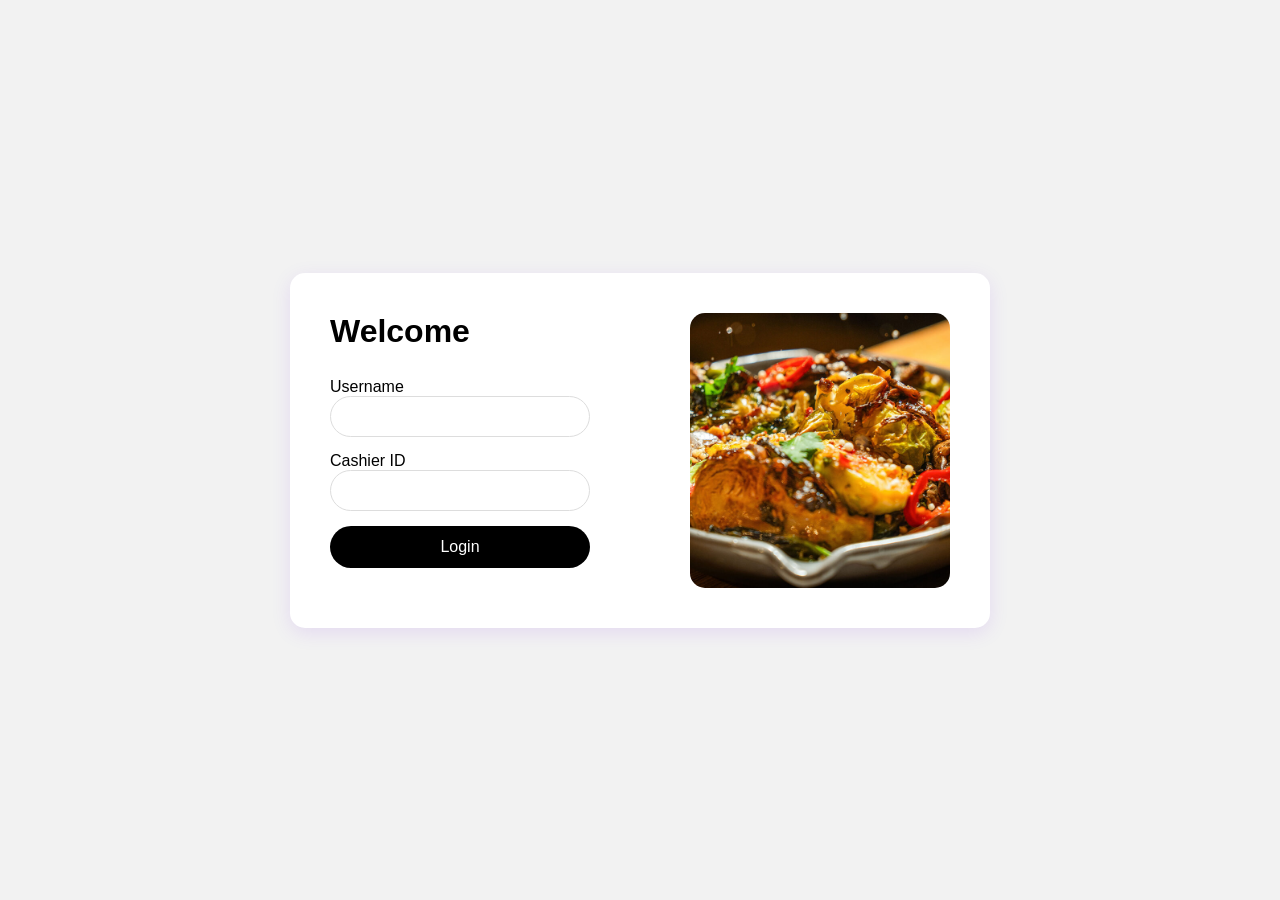
<file: index.html>
<!DOCTYPE html>
<html lang="en">

<head>
    <meta charset="UTF-8">
    <meta name="viewport" content="width=device-width, initial-scale=1.0">
    <title>PS Restaurant</title>
    <link rel="stylesheet" href="styl.css">
</head>

<body>

    <div class="container">
        <div class="login-box">

            <h1>Welcome </h1>
            <br>
            <form action="menu.html">

                Username<br> <input type="text">
                <br>
                Cashier ID <br> <input type="text" pattern="\d{4}" maxlength="4"
                    title="Enter exactly a 4-digit Cashier ID" oninput="this.value = this.value.replace(/[^0-9]/g, '');"
                    required>

                <button class="login-btn">Login</button>

            </form>

        </div>
        <div class="image-box">
            <img src="image/food.jpg" alt="Food Image">
        </div>
    </div>

</body>

</html>
</file>
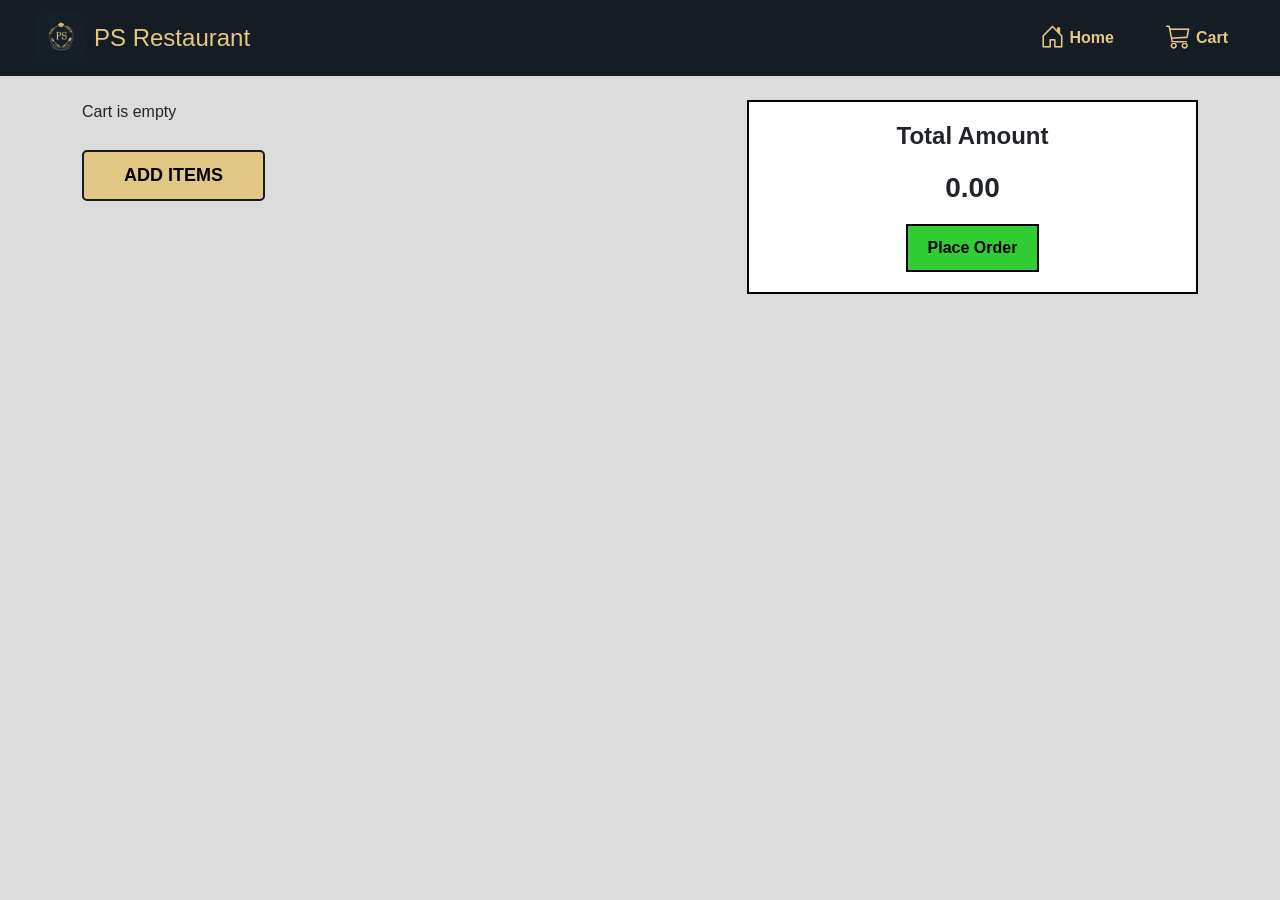
<file: 2.html>
<!DOCTYPE html>
<html lang="en">

<head>

    <meta charset="UTF-8">
    <meta name="viewport" content="width=device-width, initial-scale=1.0">

    <title>PS Restaurant</title>

    <link href="https://cdn.jsdelivr.net/npm/bootstrap@5.3.2/dist/css/bootstrap.min.css" rel="stylesheet">

    <link rel="stylesheet" href="style.css">
    <link href="https://cdn.jsdelivr.net/npm/bootstrap@5.3.2/dist/css/bootstrap.min.css" rel="stylesheet">

    <!-- Bootstrap Icons -->
    <link rel="stylesheet" href="https://cdn.jsdelivr.net/npm/bootstrap-icons@1.11.3/font/bootstrap-icons.css">

    <link rel="stylesheet" href="style.css">
</head>

<body>

    <!-- Header -->
    <nav class="navbar navbar-expand-lg header px-4 sticky-top">
        <div class="container-fluid">
            <a class="navbar-brand d-flex align-items-center" href="menu.html">
                <img src="image/logo.png" alt="PS Restaurant Logo" style="height: 50px;">
                <h1 class="mb-0 ms-2" style="color: #E2c785; font-size: 1.5rem;">PS Restaurant</h1>
            </a>
            <button class="navbar-toggler" type="button" data-bs-toggle="collapse" data-bs-target="#navbarNav"
                aria-controls="navbarNav" aria-expanded="false" aria-label="Toggle navigation"
                style="background-color: #E2c785;">
                <span class="navbar-toggler-icon"></span>
            </button>
            <div class="collapse navbar-collapse justify-content-end" id="navbarNav">
                <div class="navbar-nav icons mt-3 mt-lg-0">
                    <a class="nav-link mx-2" href="menu.html"><i class="bi bi-house-door"></i>Home</a>
                    <a class="nav-link mx-2" href="2.html"><i class="bi bi-cart3"></i>Cart</a>
                </div>
            </div>
        </div>
    </nav>


    <div class="container mt-4">

        <div class="row">

            <!-- CART ITEMS -->
            <div class="col-lg-7 mb-4">

                <div id="cartItemsContainer">
                    <!-- Dynamic Cart Items -->
                </div>


                <button class="add-btn" onclick="window.location.href='menu.html'">ADD ITEMS</button>

            </div>


            <!-- TOTAL BOX -->
            <div class="col-lg-5">

                <div class="total-box">

                    <h4>Total Amount</h4>

                    <h3 id="totalPrice">XXXX.XX</h3>

                    <button class="order-btn" onclick="openPayment()">Place Order</button>

                </div>

            </div>

        </div>

    </div>


    <!-- PAYMENT MODAL -->

    <div id="paymentModal" class="payment-modal">

        <div class="payment-box" id="paymentDetails">

            <h2>Total Billing Amount is</h2>

            <h1 id="billAmount">XXXX.XX</h1>

            <div class="mt-4 form-group justify-content-center d-flex align-items-center gap-2">

                <label class="fw-bold">Pay in :</label>

                <select id="paymentMethod" onchange="checkPaymentMethod()" class="border border-dark fw-bold p-1">
                    <option>Choose</option>
                    <option>Cash</option>
                    <option>Card</option>
                </select>

            </div>

            <div id="receiveCashMsg" class="receive-cash" style="display: none;">
                Receive the cash
            </div>

            <div class="mt-4 buttons-container">

                <button onclick="window.location.href='menu.html'" class="cancel">Cancel</button>

                <button onclick="processPayment()" class="pay">Pay Now</button>

            </div>

        </div>

        <div class="payment-box" id="paymentSuccess" style="display: none;">
            <h2>Payment Successful !</h2>
            <h1 id="successAmount">XXXX.XX</h1>

            <div class="success-icon my-4">
                <i class="bi bi-check"></i>
            </div>

            <div class="action-btns mt-4">
                <button onclick="goHome()" class="home-btn"><i class="bi bi-house-door"></i></button>
                <button onclick="window.location.href='index.html'" class="hourglass-btn"><i
                        class="bi bi-hourglass-split"></i></button>
            </div>
        </div>

    </div>


    <script src="https://cdn.jsdelivr.net/npm/bootstrap@5.3.2/dist/js/bootstrap.bundle.min.js"></script>
    <script src="script.js"></script>

</body>

</html>
</file>
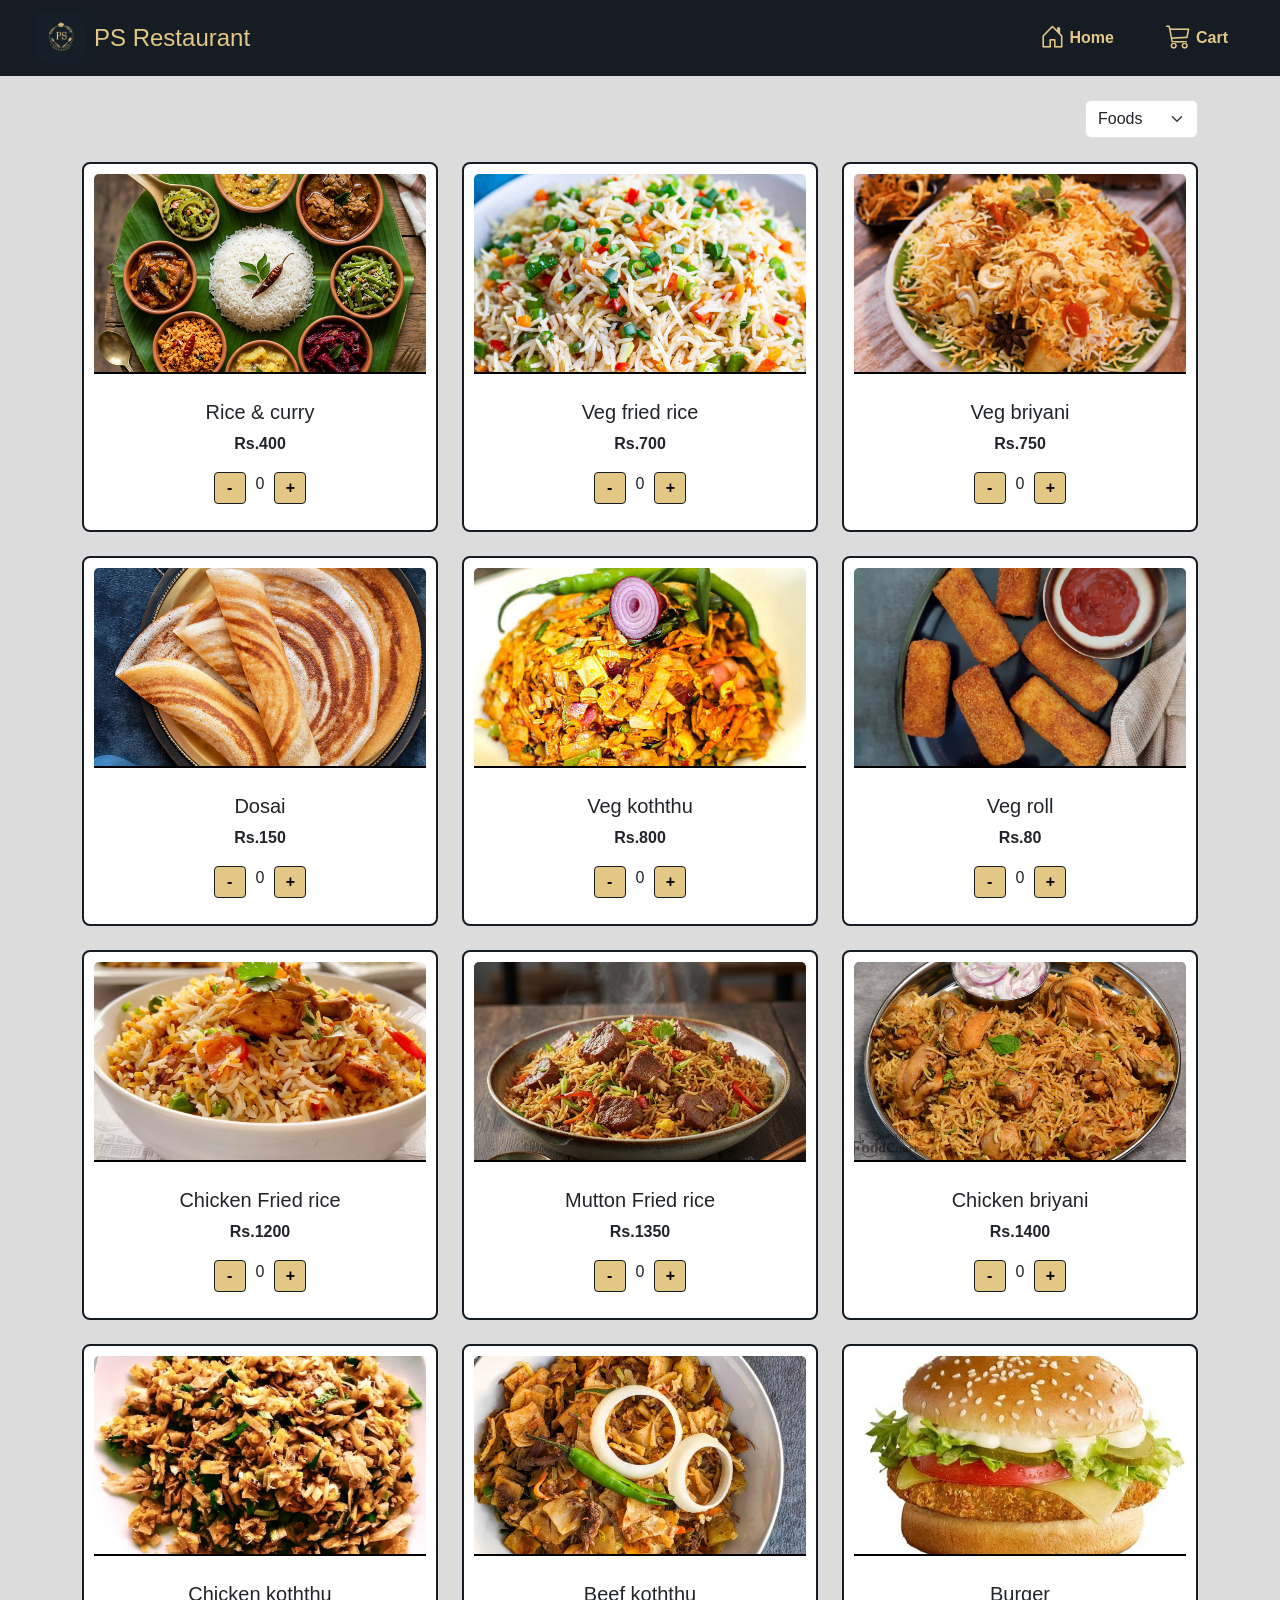
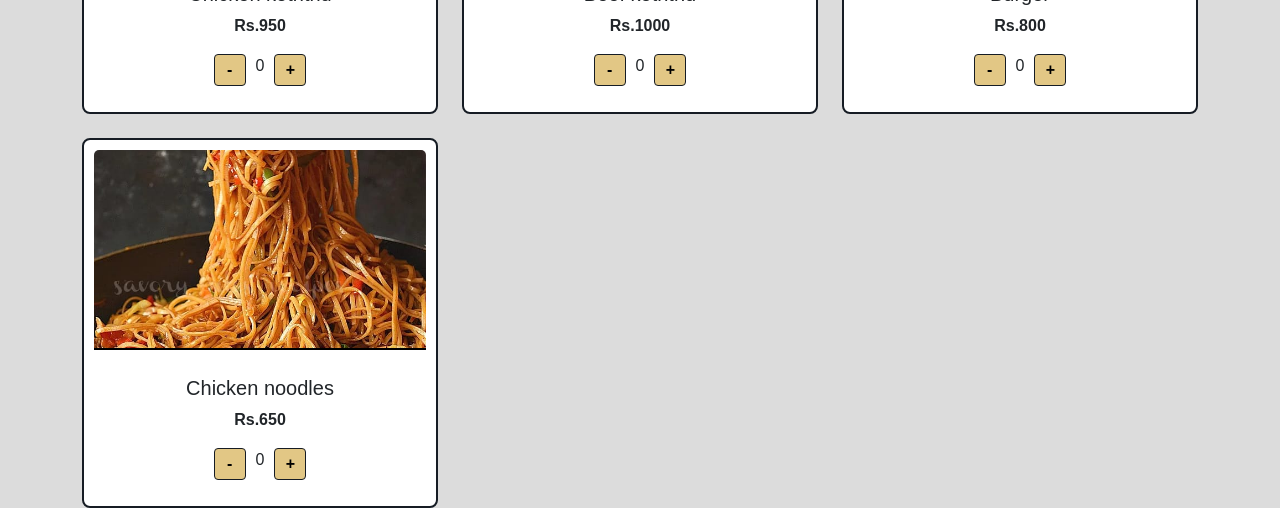
<file: menu.html>
<!DOCTYPE html>
<html lang="en">

<head>
    <meta charset="UTF-8">
    <meta name="viewport" content="width=device-width, initial-scale=1.0">

    <title>PS Restaurant</title>

    <!-- Bootstrap -->
    <link href="https://cdn.jsdelivr.net/npm/bootstrap@5.3.2/dist/css/bootstrap.min.css" rel="stylesheet">

    <!-- Bootstrap Icons -->
    <link rel="stylesheet" href="https://cdn.jsdelivr.net/npm/bootstrap-icons@1.11.3/font/bootstrap-icons.css">

    <link rel="stylesheet" href="style.css">
</head>

<body>

    <!-- Header -->
    <nav class="navbar navbar-expand-lg header px-4 sticky-top">
        <div class="container-fluid">
            <a class="navbar-brand d-flex align-items-center" href="menu.html">
                <img src="image/logo.png" alt="PS Restaurant Logo" style="height: 50px;">
                <h1 class="mb-0 ms-2" style="color: #E2c785; font-size: 1.5rem;">PS Restaurant</h1>
            </a>
            <button class="navbar-toggler" type="button" data-bs-toggle="collapse" data-bs-target="#navbarNav"
                aria-controls="navbarNav" aria-expanded="false" aria-label="Toggle navigation"
                style="background-color: #E2c785;">
                <span class="navbar-toggler-icon"></span>
            </button>
            <div class="collapse navbar-collapse justify-content-end" id="navbarNav">
                <div class="navbar-nav icons mt-3 mt-lg-0">
                    <a class="nav-link mx-2" href="menu.html"><i class="bi bi-house-door"></i>Home</a>
                    <a class="nav-link mx-2" href="2.html"><i class="bi bi-cart3"></i>Cart</a>
                </div>
            </div>
        </div>
    </nav>


    <div class="container mt-4">

        <div class="d-flex justify-content-end mb-4">
            <select class="form-select w-auto" id="foodFilter" onchange="filterFood()">
                <option value="all">Foods</option>
                <option value="veg">Veg</option>
                <option value="nonveg">Non-Veg</option>
            </select>
        </div>


        <!-- Food Cards -->
        <div class="row g-4" id="foodContainer">

            <!-- VEG ITEMS -->
            <!-- Rice & curry -->
            <div class="col-12 col-sm-6 col-lg-4 food-card" data-type="veg">
                <div class="card foodBox">
                    <img src="image/rice_and_curry.png" class="card-img-top">
                    <div class="card-body">
                        <h5>Rice & curry</h5>
                        <p class="price">Rs.400</p>
                        <div class="qty">
                            <button onclick="decrease(this)">-</button>
                            <span>0</span>
                            <button onclick="increase(this)">+</button>
                        </div>
                    </div>
                </div>
            </div>

            <!-- Veg fried rice -->
            <div class="col-md-4 food-card" data-type="veg">
                <div class="card foodBox">
                    <img src="image/veg Fried rice.jpeg" class="card-img-top">
                    <div class="card-body">
                        <h5>Veg fried rice</h5>
                        <p class="price">Rs.700</p>
                        <div class="qty">
                            <button onclick="decrease(this)">-</button>
                            <span>0</span>
                            <button onclick="increase(this)">+</button>
                        </div>
                    </div>
                </div>
            </div>

            <!-- Veg briyani -->
            <div class="col-md-4 food-card" data-type="veg">
                <div class="card foodBox">
                    <img src="image/veg briyani.jpeg" class="card-img-top">
                    <div class="card-body">
                        <h5>Veg briyani</h5>
                        <p class="price">Rs.750</p>
                        <div class="qty">
                            <button onclick="decrease(this)">-</button>
                            <span>0</span>
                            <button onclick="increase(this)">+</button>
                        </div>
                    </div>
                </div>
            </div>

            <!-- Dosai -->
            <div class="col-md-4 food-card" data-type="veg">
                <div class="card foodBox">
                    <img src="image/Dhosai.jpeg" class="card-img-top">
                    <div class="card-body">
                        <h5>Dosai</h5>
                        <p class="price">Rs.150</p>
                        <div class="qty">
                            <button onclick="decrease(this)">-</button>
                            <span>0</span>
                            <button onclick="increase(this)">+</button>
                        </div>
                    </div>
                </div>
            </div>

            <!-- Veg koththu -->
            <div class="col-md-4 food-card" data-type="veg">
                <div class="card foodBox">
                    <img src="image/veg kottu.jpeg" class="card-img-top">
                    <div class="card-body">
                        <h5>Veg koththu</h5>
                        <p class="price">Rs.800</p>
                        <div class="qty">
                            <button onclick="decrease(this)">-</button>
                            <span>0</span>
                            <button onclick="increase(this)">+</button>
                        </div>
                    </div>
                </div>
            </div>

            <!-- Veg roll -->
            <div class="col-md-4 food-card" data-type="veg">
                <div class="card foodBox">
                    <img src="image/rolls.jpg" class="card-img-top">
                    <div class="card-body">
                        <h5>Veg roll</h5>
                        <p class="price">Rs.80</p>
                        <div class="qty">
                            <button onclick="decrease(this)">-</button>
                            <span>0</span>
                            <button onclick="increase(this)">+</button>
                        </div>
                    </div>
                </div>
            </div>

            <!-- NON-VEG ITEMS -->
            <!-- Chicken Fried rice -->
            <div class="col-md-4 food-card" data-type="nonveg">
                <div class="card foodBox">
                    <img src="image/Chicken fried rice.jpeg" class="card-img-top">
                    <div class="card-body">
                        <h5>Chicken Fried rice</h5>
                        <p class="price">Rs.1200</p>
                        <div class="qty">
                            <button onclick="decrease(this)">-</button>
                            <span>0</span>
                            <button onclick="increase(this)">+</button>
                        </div>
                    </div>
                </div>
            </div>

            <!-- Mutton Fried rice -->
            <div class="col-md-4 food-card" data-type="nonveg">
                <div class="card foodBox">
                    <img src="image/muttonfriedrice.jpeg" class="card-img-top">
                    <div class="card-body">
                        <h5>Mutton Fried rice</h5>
                        <p class="price">Rs.1350</p>
                        <div class="qty">
                            <button onclick="decrease(this)">-</button>
                            <span>0</span>
                            <button onclick="increase(this)">+</button>
                        </div>
                    </div>
                </div>
            </div>

            <!-- Chicken briyani -->
            <div class="col-md-4 food-card" data-type="nonveg">
                <div class="card foodBox">
                    <img src="image/Chicken briyani.jpg" class="card-img-top">
                    <div class="card-body">
                        <h5>Chicken briyani</h5>
                        <p class="price">Rs.1400</p>
                        <div class="qty">
                            <button onclick="decrease(this)">-</button>
                            <span>0</span>
                            <button onclick="increase(this)">+</button>
                        </div>
                    </div>
                </div>
            </div>

            <!-- Chicken koththu -->
            <div class="col-md-4 food-card" data-type="nonveg">
                <div class="card foodBox">
                    <img src="image/Chicken kottu.jpeg" class="card-img-top">
                    <div class="card-body">
                        <h5>Chicken koththu</h5>
                        <p class="price">Rs.950</p>
                        <div class="qty">
                            <button onclick="decrease(this)">-</button>
                            <span>0</span>
                            <button onclick="increase(this)">+</button>
                        </div>
                    </div>
                </div>
            </div>

            <!-- Beef koththu -->
            <div class="col-md-4 food-card" data-type="nonveg">
                <div class="card foodBox">
                    <img src="image/beefkottu.jpeg" class="card-img-top">
                    <div class="card-body">
                        <h5>Beef koththu</h5>
                        <p class="price">Rs.1000</p>
                        <div class="qty">
                            <button onclick="decrease(this)">-</button>
                            <span>0</span>
                            <button onclick="increase(this)">+</button>
                        </div>
                    </div>
                </div>
            </div>

            <!-- Burger -->
            <div class="col-md-4 food-card" data-type="nonveg">
                <div class="card foodBox">
                    <img src="image/burger.jpg" class="card-img-top">
                    <div class="card-body">
                        <h5>Burger</h5>
                        <p class="price">Rs.800</p>
                        <div class="qty">
                            <button onclick="decrease(this)">-</button>
                            <span>0</span>
                            <button onclick="increase(this)">+</button>
                        </div>
                    </div>
                </div>
            </div>

            <!-- Chicken noodles -->
            <div class="col-md-4 food-card" data-type="nonveg">
                <div class="card foodBox">
                    <img src="image/chicken noodles.jpeg" class="card-img-top">
                    <div class="card-body">
                        <h5>Chicken noodles</h5>
                        <p class="price">Rs.650</p>
                        <div class="qty">
                            <button onclick="decrease(this)">-</button>
                            <span>0</span>
                            <button onclick="increase(this)">+</button>
                        </div>
                    </div>
                </div>
            </div>

        </div>
    </div>

    <script src="https://cdn.jsdelivr.net/npm/bootstrap@5.3.2/dist/js/bootstrap.bundle.min.js"></script>
    <script src="script.js"></script>
</body>

</html>
</file>
<file: styl.css>
* {
    margin: 0;
    padding: 0;
    box-sizing: border-box;
    font-family: Arial, sans-serif;
}

body {
    background: #f2f2f2;
    height: 100vh;
    display: flex;
    align-items: center;
    justify-content: center;
}

.container {
    background: white;
    max-width: 700px;
    width: 95%;
    display: flex;
    border-radius: 15px;
    padding: 40px;
    box-shadow: 0 5px 20px rgba(104, 5, 235, 0.1);
}

@media (max-width: 768px) {
    .container {
        flex-direction: column-reverse;
        padding: 20px;
    }
    .login-box {
        padding-right: 0 !important;
        margin-top: 20px;
    }
}

.login-box {
    flex: 1;
    padding-right: 100px;
}

h1 {
    font-size: 32px;
    margin-bottom: 10px;
}


form input {
    width: 100%;
    padding: 12px;
    margin-bottom: 15px;
    border-radius: 25px;
    border: 1px solid #ddd;
    outline: none;
}

/* Hide number input arrows for WebKit browsers (Chrome, Safari, Edge) */
form input[type="number"]::-webkit-outer-spin-button,
form input[type="number"]::-webkit-inner-spin-button {
    -webkit-appearance: none;
    appearance: none;
    margin: 0;
}

/* Hide number input arrows for Firefox */
form input[type="number"] {
    -moz-appearance: textfield;
    appearance: textfield;
}

.login-btn {
    width: 100%;
    padding: 12px;
    border: none;
    background: black;
    color: white;
    border-radius: 25px;
    font-size: 16px;
    cursor: pointer;
    margin-bottom: 20px;
}

.image-box {
    flex: 1;
}

.image-box img {
    width: 100%;
    height: 100%;
    border-radius: 15px;
    object-fit: cover;
}
</file>
<file: style.css>
body {
    background: #dcdcdc;
}

.header {
    background: #161C24;
    /* Match logo background */
    display: flex;
    justify-content: space-between;
}

.logo {
    font-weight: bold;
}

.icons i {
    font-size: 25px;
    margin-left: 20px;
    cursor: pointer;
    color: #E2C785;
    transition: transform 0.2s ease, color 0.2s ease;
}

.icons i:hover {
    transform: scale(1.2);
    color: #ffffff;
}


.icons a {
    color: #E2C785;
    text-decoration: none;
    font-weight: bold;
    display: inline-flex;
    align-items: center;
    gap: 5px;
}

.foodBox {
    padding: 10px;
    text-align: center;
    border: 2px solid #161C24;
    height: 100%;
    display: flex;
    flex-direction: column;
    background: white;
    transition: transform 0.3s cubic-bezier(0.175, 0.885, 0.32, 1.275), box-shadow 0.3s ease;
    border-radius: 8px;
    overflow: hidden;
}

.foodBox:hover {
    transform: translateY(-8px) scale(1.02);
    box-shadow: 0 10px 20px rgba(0,0,0,0.15);
    border-color: #E2C785;
}


.foodBox img {
    height: 200px;
    width: 100%;
    object-fit: cover;
    border-bottom: 2px solid black;
    margin-bottom: 10px;
}

.price {
    font-weight: bold;
}

.qty {
    display: flex;
    justify-content: center;
    gap: 10px;
}

.qty button {
    width: 32px;
    height: 32px;
    font-weight: bold;
    border: 1px solid #161C24;
    background: #E2C785;
    border-radius: 4px;
    cursor: pointer;
    transition: all 0.2s ease;
}

.qty button:hover {
    background: #161C24;
    color: #E2C785;
    transform: scale(1.1);
}

.qty button:active {
    transform: scale(0.9);
}


/* Global Transitions & Animations */
* {
    margin: 0;
    padding: 0;
    box-sizing: border-box;
    font-family: 'Inter', 'Segoe UI', Arial, sans-serif;
    transition: background-color 0.3s ease, color 0.3s ease;
}

@keyframes fadeInUp {
    from {
        opacity: 0;
        transform: translateY(30px);
    }
    to {
        opacity: 1;
        transform: translateY(0);
    }
}

.food-card {
    animation: fadeInUp 0.6s ease-out forwards;
}

/* Staggered animation delays for the first few items */
.food-card:nth-child(1) { animation-delay: 0.1s; }
.food-card:nth-child(2) { animation-delay: 0.2s; }
.food-card:nth-child(3) { animation-delay: 0.3s; }
.food-card:nth-child(4) { animation-delay: 0.4s; }
.food-card:nth-child(n+5) { animation-delay: 0.5s; }


/* Payment Modal Styles */
.payment-modal {
    display: none;
    position: fixed;
    top: 0;
    left: 0;
    width: 100%;
    height: 100%;
    background-color: rgba(0, 0, 0, 0.6);
    backdrop-filter: blur(5px);
    z-index: 1000;
    justify-content: center;
    align-items: center;
    opacity: 0;
    transition: opacity 0.3s ease;
}

.payment-modal.active {
    display: flex;
    opacity: 1;
}

.payment-box {
    background-color: white;
    padding: 30px;
    border: 2px solid #161C24;
    text-align: center;
    width: 90%;
    max-width: 400px;
    border-radius: 12px;
    transform: scale(0.8);
    transition: transform 0.3s cubic-bezier(0.175, 0.885, 0.32, 1.275);
}

.payment-modal.active .payment-box {
    transform: scale(1);
}


.payment-box h2 {
    font-size: 20px;
    font-weight: bold;
}

.payment-box h1 {
    font-size: 24px;
    font-weight: bold;
    margin: 15px 0;
}

.receive-cash {
    color: #ff4d4d;
    font-weight: bold;
    font-size: 18px;
    margin-top: 15px;
}

.buttons-container {
    display: flex;
    justify-content: center;
    gap: 15px;
}

.cancel {
    background-color: #ccc;
    border: none;
    padding: 8px 15px;
    font-weight: bold;
    cursor: pointer;
    color: black;
}

.pay {
    background-color: #32cd32;
    color: white;
    border: none;
    padding: 8px 15px;
    font-weight: bold;
    cursor: pointer;
    border-radius: 4px;
    transition: background-color 0.2s, transform 0.1s;
}

.pay:hover {
    background-color: #28a428;
}

.pay:active {
    transform: scale(0.95);
}


.success-icon i {
    background-color: #32cd32;
    color: black;
    border-radius: 50%;
    padding: 10px 15px;
    font-size: 40px;
    font-weight: bold;
}

.action-btns {
    display: flex;
    justify-content: center;
    gap: 40px;
}

.home-btn {
    background-color: #ffcc00;
    border: none;
    padding: 10px 15px;
    font-size: 24px;
    cursor: pointer;
    border-radius: 5px;
    color: black;
}

.hourglass-btn {
    background-color: #ff6666;
    border: none;
    padding: 10px 15px;
    font-size: 24px;
    cursor: pointer;
    border-radius: 5px;
    color: black;
}

/* Cart Specific Styles matching the wireframe */
.cart-box {
    display: flex;
    align-items: center;
    border: 2px solid #161C24;
    padding: 15px;
    margin-bottom: 20px;
    background: white;
    border-radius: 10px;
    transition: transform 0.3s ease;
    animation: fadeInUp 0.4s ease-out;
}

.cart-box:hover {
    transform: translateX(5px);
}


.cart-box img {
    border: 2px solid black;
    margin-right: 20px;
    width: 120px;
    height: 120px;
    object-fit: cover;
}

.cart-info {
    flex-grow: 1;
}

.cart-info h5,
.cart-info p {
    font-weight: bold;
    margin-bottom: 5px;
}

.cart-right {
    text-align: right;
    font-weight: bold;
}

.remove {
    background-color: red;
    color: black;
    border: 2px solid black;
    padding: 5px 10px;
    font-weight: bold;
    cursor: pointer;
    margin-top: 10px;
}

.add-btn {
    background-color: #E2C785;
    border: 2px solid #161C24;
    padding: 10px 40px;
    font-weight: bold;
    font-size: 18px;
    cursor: pointer;
    margin-top: 10px;
    border-radius: 5px;
    transition: all 0.3s ease;
}

.add-btn:hover {
    background-color: #d4b874;
    box-shadow: 0 4px 8px rgba(0,0,0,0.1);
}


.total-box {
    border: 2px solid black;
    padding: 20px;
    text-align: center;
    background: white;
}

.total-box h4 {
    font-weight: bold;
    margin-bottom: 20px;
}

.total-box h3 {
    font-weight: bold;
    margin: 20px 0;
}

.order-btn {
    background-color: #32cd32;
    border: 2px solid black;
    padding: 10px 20px;
    font-weight: bold;
    font-size: 16px;
    cursor: pointer;
    color: black;
}
</file>
